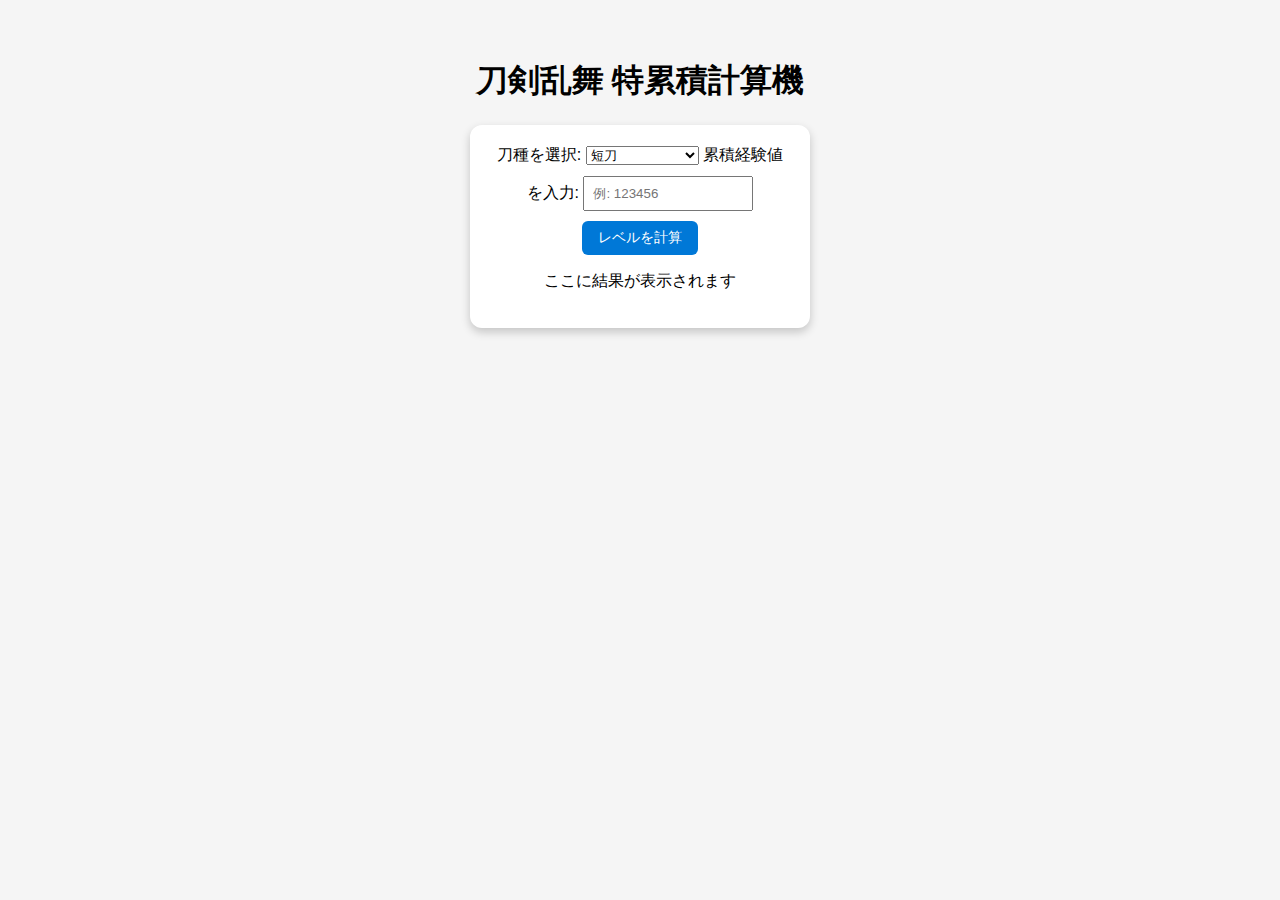
<file: Lv.html>
<!DOCTYPE html>
<html lang="ja">
<head>
  <meta charset="UTF-8">
  <title>刀剣乱舞 特累積計算機</title>
  <link rel="stylesheet" href="Lv.css">
</head>
<body>
  <h1>刀剣乱舞 特累積計算機</h1>

  <div class="calculator">
    <label for="typeSelect">刀種を選択:</label>
<select id="typeSelect">
  <option value="tantou">短刀</option>
  <option value="waki_yari_nagi">脇差・槍・薙刀</option>
<option value="uchigatana_rare2">打刀（レア2）</option>
  <option value="uchigatana_rare3">打刀（レア3）</option>
  <option value="tachi">太刀</option>
  <option value="ootachi_turugi">大太刀</option>
  <option value="ootachi_turugi">剣</option>
</select>

    </select>

    <label for="expInput">累積経験値を入力:</label>
    <input type="number" id="expInput" placeholder="例: 123456">

    <button onclick="calcLevel()">レベルを計算</button>

    <p id="result">ここに結果が表示されます</p>
  </div>

  <script src="Lv.js"></script>
</body>
</html>
</file>
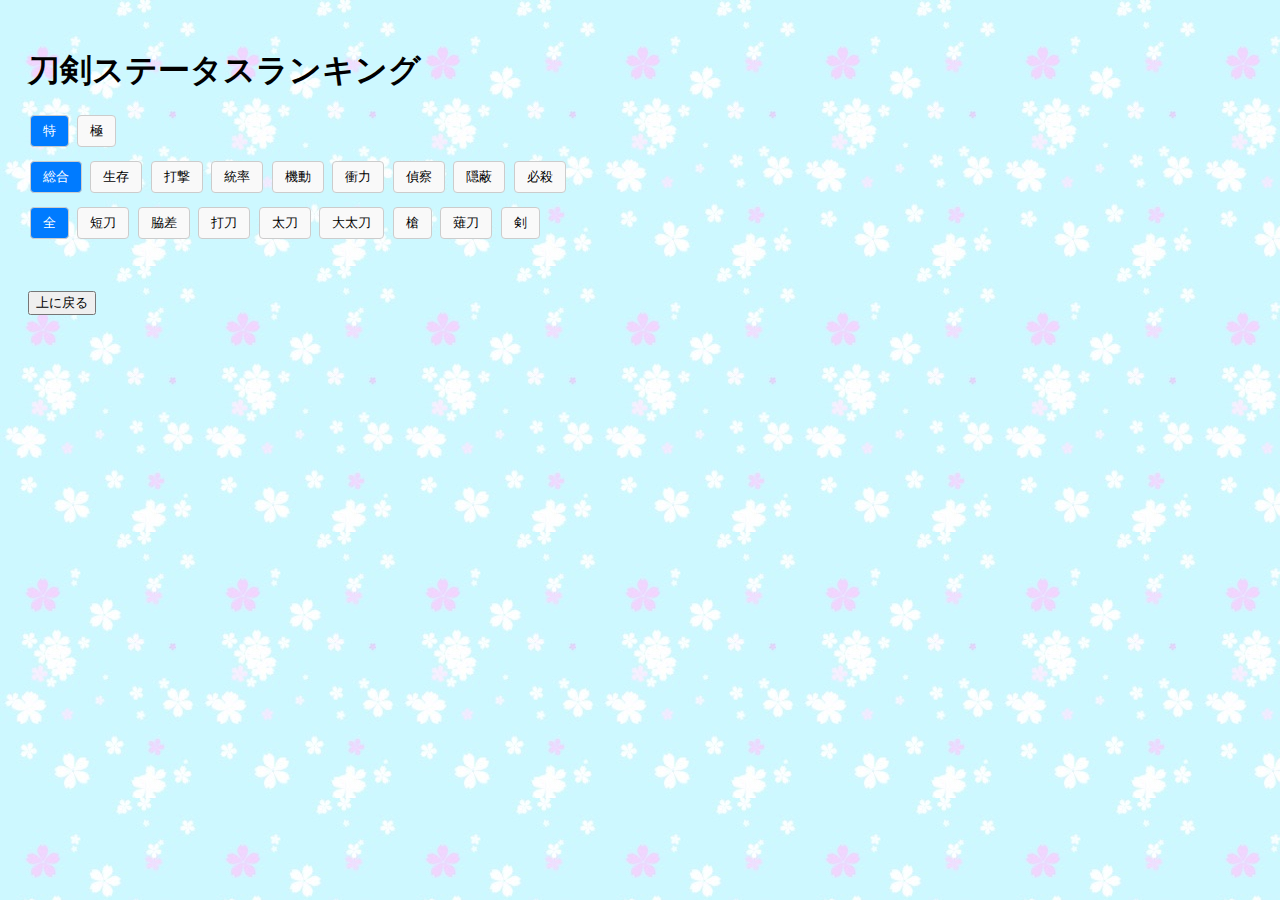
<file: ranking.html>
<!DOCTYPE html>
<html lang="ja">
<head>
  <meta charset="UTF-8">
  <title>刀剣ステータスランキング</title>
  <link rel="stylesheet" href="https://cdn.datatables.net/1.13.6/css/jquery.dataTables.min.css">
</head>
<body>
<h1>刀剣ステータスランキング</h1>

<!-- 特 / 極 -->
<div class="mode-menu">
  <button class="mode-btn active" data-mode="base">特</button>
  <button class="mode-btn" data-mode="kiwami">極</button>
</div>

<!-- ステータス -->
<div class="stat-menu">
  <button class="stat-btn active" data-stat="total">総合</button>
  <button class="stat-btn" data-stat="hp">生存</button>
  <button class="stat-btn" data-stat="attack">打撃</button>
  <button class="stat-btn" data-stat="defense">統率</button>
  <button class="stat-btn" data-stat="mobility">機動</button>
  <button class="stat-btn" data-stat="power">衝力</button>
  <button class="stat-btn" data-stat="scout">偵察</button>
  <button class="stat-btn" data-stat="conceal">隠蔽</button>
  <button class="stat-btn" data-stat="critical">必殺</button>
</div>

<!-- 刀種 -->
<div class="type-menu">
  <button class="type-btn active" data-type="all">全</button>
  <button class="type-btn" data-type="短刀">短刀</button>
  <button class="type-btn" data-type="脇差">脇差</button>
  <button class="type-btn" data-type="打刀">打刀</button>
  <button class="type-btn" data-type="太刀">太刀</button>
  <button class="type-btn" data-type="大太刀">大太刀</button>
  <button class="type-btn" data-type="槍">槍</button>
  <button class="type-btn" data-type="薙刀">薙刀</button>
  <button class="type-btn" data-type="剣">剣</button>
</div>

<table id="ranking-table" class="display"></table>
<div class="back-top">
  <button class="back-btn" onclick="scrollToTop()">上に戻る</button>
  </div>
  
  <script src="https://code.jquery.com/jquery-3.6.0.min.js"></script>
  <script src="https://cdn.datatables.net/1.13.6/js/jquery.dataTables.min.js">
    
  </script> <script src="ranking.js"></script>
  <link rel="stylesheet" href="ranking.css">
</html>
</file>
<file: Lv.css>
body {
  font-family: "メイリオ", sans-serif;
  background: #f5f5f5;
  text-align: center;
  padding: 30px;
}

.calculator {
  background: white;
  padding: 20px;
  margin: auto;
  width: 300px;
  border-radius: 12px;
  box-shadow: 0 4px 10px rgba(0,0,0,0.2);
}



input {
  width: 50%;
  padding: 8px;
  margin: 10px 0;
}


button {
  padding: 8px 16px;
  border: none;
  background: #0078d7;
  color: white;
  font-size: 14px;
  border-radius: 6px;
  cursor: pointer;
}


button:hover {
  background: #005fa3;
}
</file>
<file: ranking.css>
body { 
    font-family: sans-serif; padding: 20px; 
    background-image: url('./data/image/287_20251002180556.png') ;
  background-repeat: repeat;
  background-position: top left;

}

h1 { 
    margin-bottom: 20px; 
}

h2 { 
    margin-top: 60px; 
}

h3 { 
    margin-top: 30px; 
}

 /* 表 */
/* ランキング表 共通 */
table[id^="ranking-"] {
  border-collapse: collapse !important;
  border-spacing: 0 !important;
  width: 100%;
  max-width: 622px;       /* 横幅制限 */
  margin: 0 0 40px 0;     /* 左寄せにする（autoを消す） */
  background-color: #ffffff;
}

#ranking-table{
  border-collapse: collapse;
  width:100%;
  max-width:622px;
  background:#fff;
}

/* DataTables ラッパーの余計な中央寄せを無効化 */
.dataTables_wrapper {
  text-align: left !important;
  margin: 0 0 20px 0 !important;
}


th, td { border: 1px solid #ccc; padding: 4px 6px; text-align: center; }
th { background: #f0f0f0; }



/* 表ヘッダー */
table[id^="ranking-"] th {
  background: #f0f0f0;
  padding: 6px 8px;
  text-align: center;   /* ヘッダー中央揃え */
}

/* 表データ */
table[id^="ranking-"] td {
  border: 1px solid #ccc;
  padding: 4px 6px;
  text-align: center;   /* データも中央揃え */
}

/* DataTables が上書きするのを無効化して強制中央寄せ */
table.dataTable th,
table.dataTable td {
  text-align: center !important;
  vertical-align: middle !important; /* 縦方向も真ん中に */
}

/* ボタンをまとめる親 */
.jump-links {
  display: grid;
  grid-template-columns: repeat(5, 120px); /* 横5列均等配置 */
  gap: 8px;
  margin-top: 8px;
  max-width: 622px; /* 中央寄せしたいなら幅を決めて margin: auto; */
 
}

/* ジャンプボタン共通デザイン */
.jump-btn {
  width: 120px;
  padding: 6px 8px;
  text-align: center;
  white-space: nowrap;
  border: 1px solid #aaa;
  border-radius: 6px;
  background-color: #f9f9f9;
  cursor: pointer;
  transition: 0.2s;
}

/* ホバー時 */
.jump-btn:hover {
  background-color: #eee;
  border-color: #888;
}


/* ホバー時 */
.tab-menu {
  margin: 8px 0;
 
}

.tab-menu .tab-btn {
    display: inline-block;
  padding: 6px 12px;
  margin: 2px;
  border: 1px solid #ccc;
  background: #f9f9f9;
  cursor: pointer;
  border-radius: 4px;

}

.tab-menu .tab-btn.active {
  background: #007bff;
  color: #fff;
  border-color: #007bff;
}

.mode-menu,
.stat-menu,
.type-menu{
  margin:10px 0;
  max-width:622px;
}

.mode-menu button,
.stat-menu button,
.type-menu button{
  padding:6px 12px;
  margin:2px;
  border:1px solid #ccc;
  background:#f9f9f9;
  border-radius:4px;
  cursor:pointer;
}

button.active{
  background:#007bff;
  color:#fff;
}
</file>
